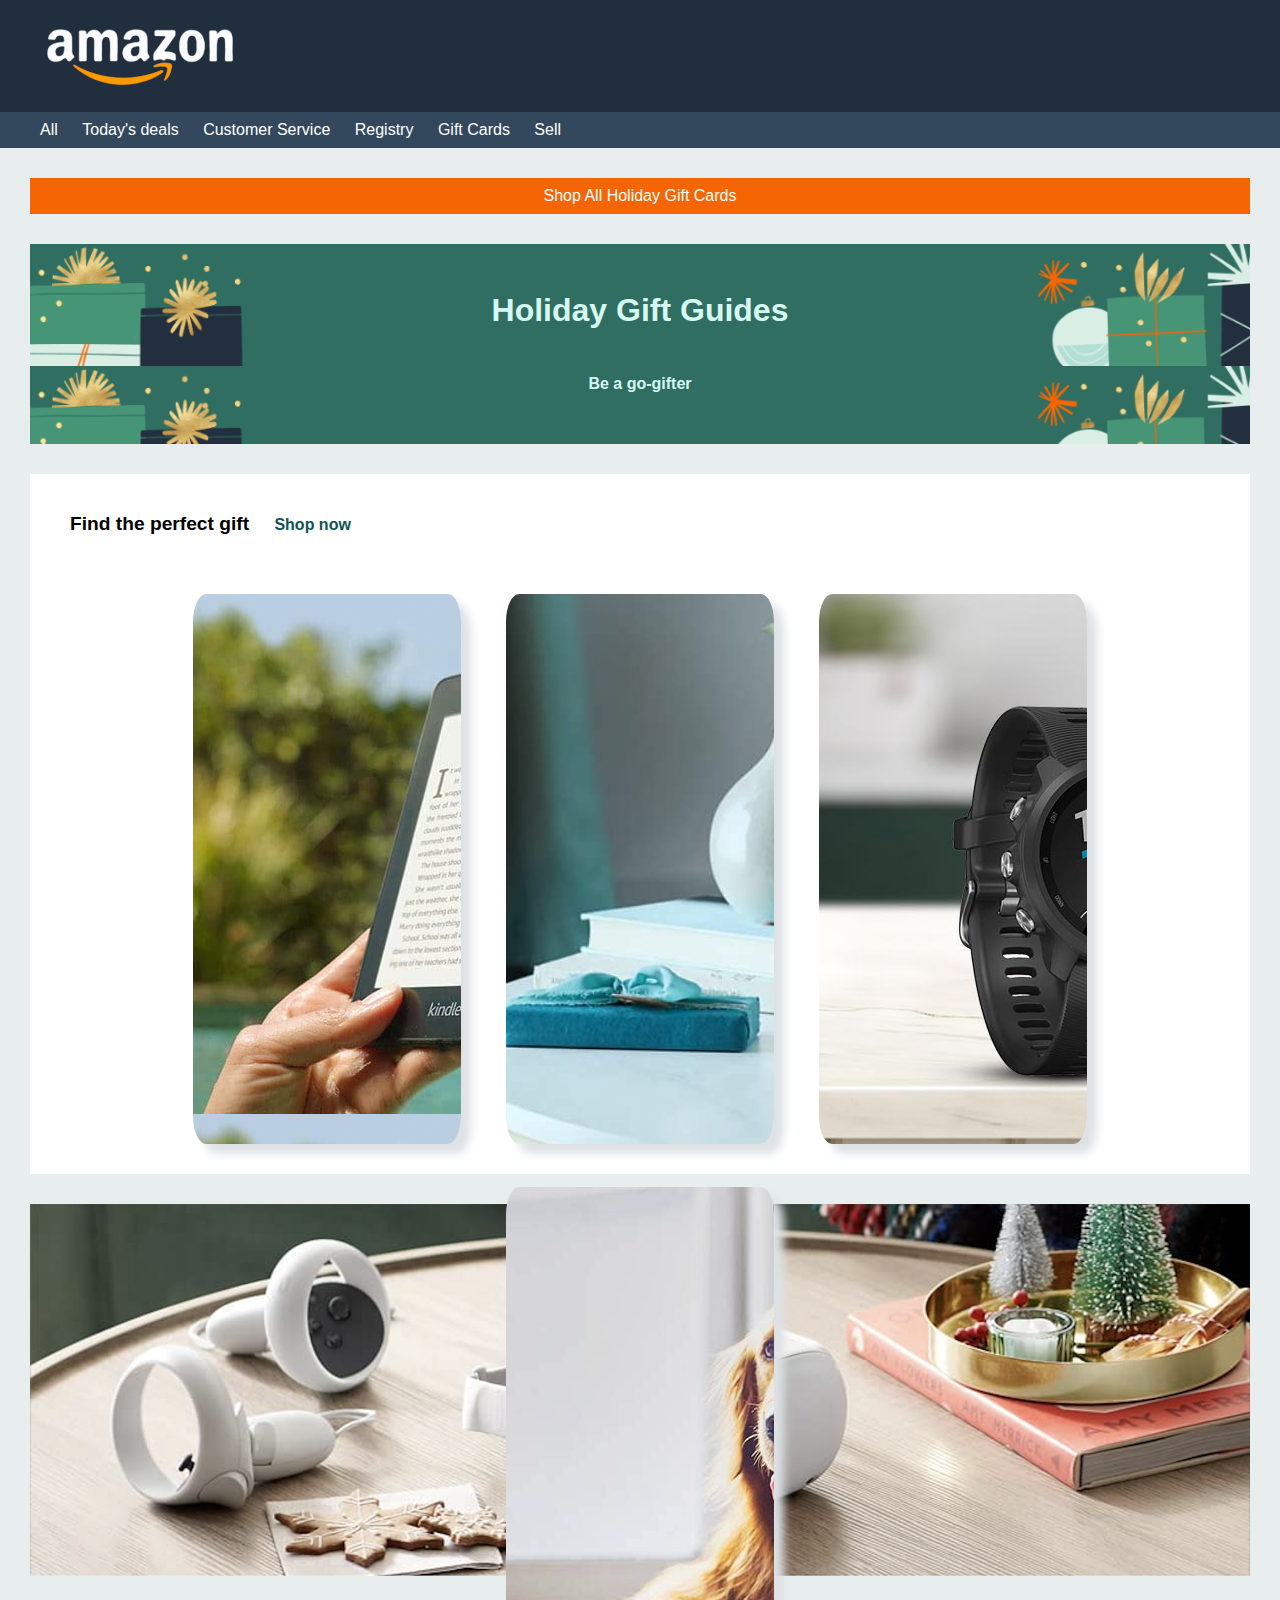
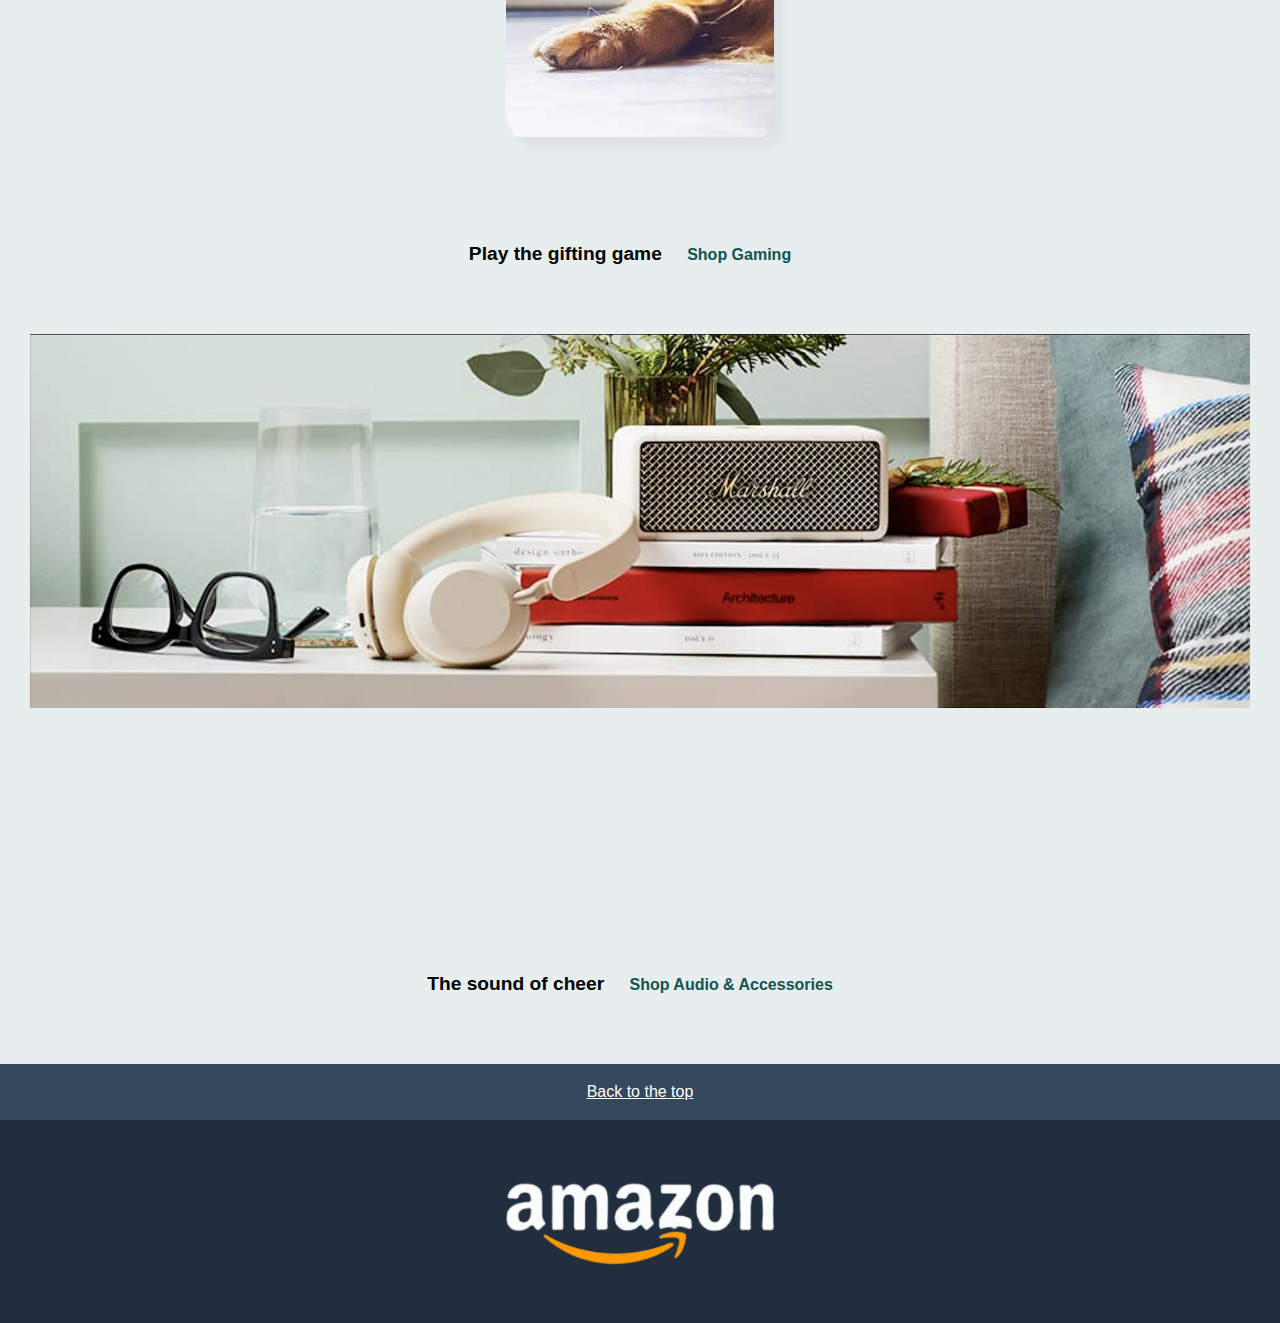
<file: Amazon Page/index.html>
<!DOCTYPE html>
<html lang="en">
  <head>
    <meta charset="UTF-8" />
    <meta name="viewport" content="width=device-width, initial-scale=1.0" />
    <title>Amazon Page</title>
    <link rel="stylesheet" href="assets/css/reset.css" />
    <link rel="stylesheet" href="assets/css/style.css" />
  </head>
  <body>
    <header>
      <div>
        <img src="assets/images/logo.png" alt="Amazon_logo" />
        <a name="Amazon_logo"></a>
      </div>
      <ul>
        <li>All</li>
        <li>Today's deals</li>
        <li>Customer Service</li>
        <li>Registry</li>
        <li>Gift Cards</li>
        <li>Sell</li>
      </ul>
    </header>
    <main>
      <div id="banner">Shop All Holiday Gift Cards</div>
      <div id="bg-image">
        <h1>Holiday Gift Guides</h1>
        <h3>Be a go-gifter</h3>
      </div>
      <article>
        <p>Find the perfect gift <a href="amazon.it"> Shop now </a></p>
        <div class="article1"></div>
        <div class="article2"></div>
        <div class="article3"></div>
        <div class="article4"></div>
      </article>
      <div class="section1"></div>
      <p>Play the gifting game <a href="amazon.it">Shop Gaming </a></p>

      <div class="section2"></div>
      <p>The sound of cheer <a href="amazon.it">Shop Audio & Accessories </a></p>
    </main>
    <footer>
      <a href="#Amazon_logo">Back to the top</a>

      <div>
        <img src="assets/images/logo.png" alt="Amazon_logo" />
      </div>
    </footer>
  </body>
</html>
</file>
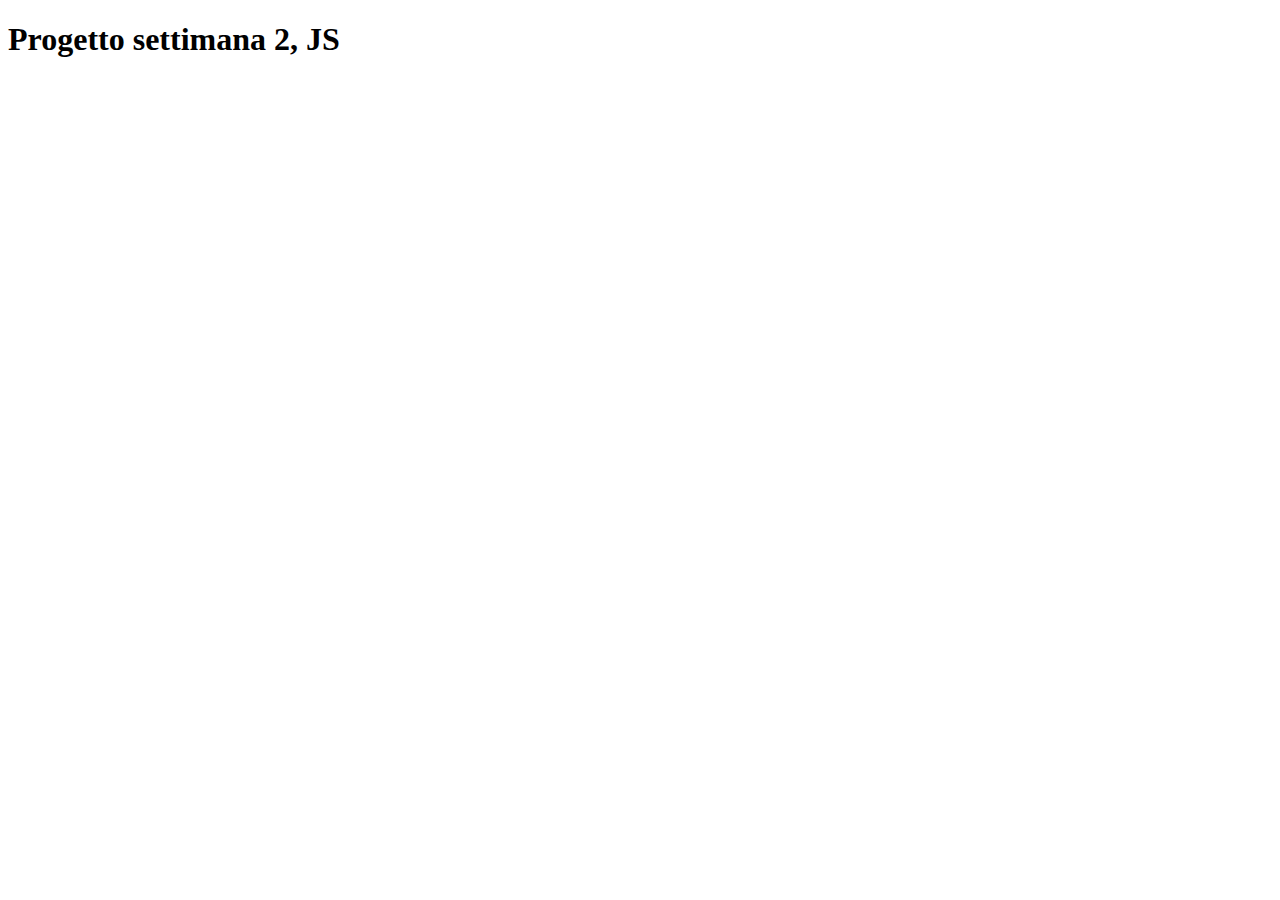
<file: JS Exercises/index.html>
<!DOCTYPE html>
<html lang="en">
  <head>
    <meta charset="UTF-8" />
    <meta name="viewport" content="width=device-width, initial-scale=1.0" />
    <title>Progetto settimana 2, JS</title>
  </head>
  <body>
    <h1>Progetto settimana 2, JS</h1>
    <script src="D5.js"></script>
  </body>
</html>
</file>
<file: Amazon Page/assets/css/style.css>
body {
  font-family: Arial, Helvetica, sans-serif;
  margin: 0;
  background-color: #e8eeee;
}
header div {
  display: block;
  background-color: #212e3e;
}
header div img {
  width: 200px;
  padding-block: 20px;
  padding-inline: 40px;
}
header ul {
  background-color: #33485d;
  color: white;
  padding-left: 30px;
}
header li {
  display: inline-block;
  margin: 10px;
  vertical-align: center;
}
main {
  margin: 30px;
}
#banner {
  padding: 10px;
  background-color: #f66503;
  color: white;
  text-align: center;
}
#bg-image {
  margin-block: 30px;
  height: 200px;
  background-image: url(../images/bg-image.png);
  background-size: contain;
}
h1,
h3 {
  text-align: center;
  color: #d7f8f2;
}
h1 {
  padding: 50px;
  font-weight: bolder;
  font-size: xx-large;
}
h3 {
  font-weight: bold;
}
article {
  height: 700px;
  width: 100%;
  background-color: white;
  text-align: center;
}
main article p {
  height: 20px;
  padding: 40px;
  font-size: larger;
  font-weight: bold;
  text-align: left;
}
main article p a {
  padding: 20px;
  text-decoration: none;
  font-size: medium;
  color: #105453;
}
.article1 {
  display: inline-block;
  margin: 20px;
  height: 550px;
  width: 22%;
  background-image: url(../images/img_1.jpg);
  border-radius: 5%;
  box-shadow: 10px 10px 10px #dee2e5;
}
.article2 {
  display: inline-block;
  margin: 20px;
  height: 550px;
  width: 22%;
  background-image: url(../images/img_2.jpg);
  border-radius: 5%;
  box-shadow: 10px 10px 10px #dee2e5;
}
.article3 {
  display: inline-block;
  margin: 20px;
  height: 550px;
  width: 22%;
  background-image: url(../images/img_3.jpg);
  border-radius: 5%;
  box-shadow: 10px 10px 10px #dee2e5;
}
.article4 {
  display: inline-block;
  margin: 20px;
  height: 550px;
  width: 22%;
  background-image: url(../images/img_4.jpg);
  border-radius: 5%;
  box-shadow: 10px 10px 10px #dee2e5;
}
.section1 {
  height: 600px;
  width: 100%;
  margin-top: 30px;
  background-image: url(../images/img_9.png);
  background-repeat: no-repeat;
  background-size: contain;
}
.section2 {
  height: 600px;
  width: 100%;
  margin-top: 30px;
  background-image: url(../images/img_10.png);
  background-repeat: no-repeat;
  background-size: contain;
}
main p {
  height: 20px;
  padding: 40px;
  font-size: larger;
  font-weight: bold;
  text-align: center;
  color: black;
}

main p a {
  padding: 20px;
  text-decoration: none;
  font-size: medium;
  color: #105453;
}
footer a {
  display: block;
  background-color: #33485d;
  color: white;
  padding: 20px;
  text-align: center;
}
footer div {
  display: block;
  padding: 50px;
  background-color: #212e3e;
  text-align: center;
}
footer img {
  height: 100px;
}
</file>
